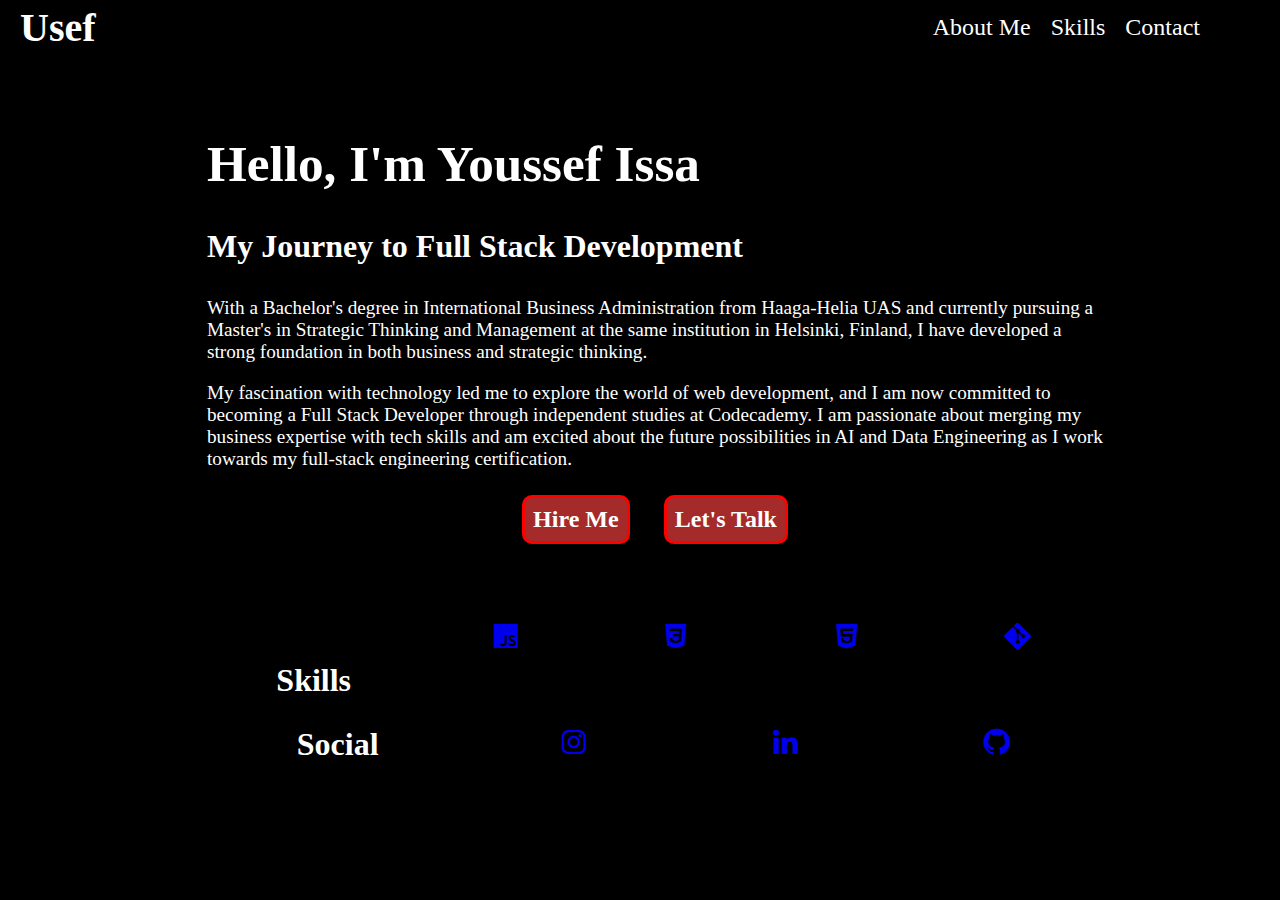
<file: index.html>
<!DOCTYPE html>
<html lang="en">
<head>
    <meta charset="UTF-8">
    <meta name="viewport" content="width=device-width, initial-scale=1.0">
    <link href="./NewStyle.css" rel="stylesheet"> 
    <title>Youssef Issa's Portfolio</title>
    <link href="https://unpkg.com/boxicons@2.1.4/css/boxicons.min.css" rel="stylesheet">
</head>
<body>
    <header class="header">
        <a href="#" class="logo">Usef</a>
        <nav class="navbar">
            <a href="#Ame">About Me</a>
            <a href="#skills">Skills</a>
            <a href="#contact">Contact</a>
        </nav>
        <div class="menu-toggle" id="mobile-menu">
            <i class="bx bx-menu"></i>
        </div>
    </header>
    <section class="home">
        <div class="home-content" id="Ame">
            <h1>Hello, I'm Youssef Issa</h1>
            <h3>My Journey to Full Stack Development</h3>
            <p>With a Bachelor's degree in International Business Administration from Haaga-Helia UAS and currently pursuing a Master's in Strategic Thinking and Management at the same institution in Helsinki, Finland, I have developed a strong foundation in both business and strategic thinking.</p>
            <p>My fascination with technology led me to explore the world of web development, and I am now committed to becoming a Full Stack Developer through independent studies at Codecademy. I am passionate about merging my business expertise with tech skills and am excited about the future possibilities in AI and Data Engineering as I work towards my full-stack engineering certification.</p>
            <div class="btn-box">
                <a href="./hireme.html">Hire Me</a>
                <a href="./letstalk.html">Let's Talk</a>
            </div>
        </div>
        <div class="home-skills" id="skills">
            <h4>Skills</h4>
            <a href="#"><i class="bx bxl-javascript"></i></a>
            <a href="#"><i class="bx bxl-css3"></i></a>
            <a href="#"><i class="bx bxl-html5"></i></a>
            <a href="#"><i class="bx bxl-git"></i></a>
        </div>
        <div class="home-contact" id="contact">
            <h4>Social</h4>
            <a href="https://www.instagram.com/youssef_3issa?igsh=Y3R4aGhub29mNHp4&utm_source=qr"><i class="bx bxl-instagram"></i></a>
            <a href="https://www.linkedin.com/in/youssef-issa2001"><i class="bx bxl-linkedin"></i></a>
            <a href="https://github.com/Usif2001"><i class="bx bxl-github"></i></a>
        </div>
    </section>
    <script src="./script.js"></script>
</body>
</html>
</file>
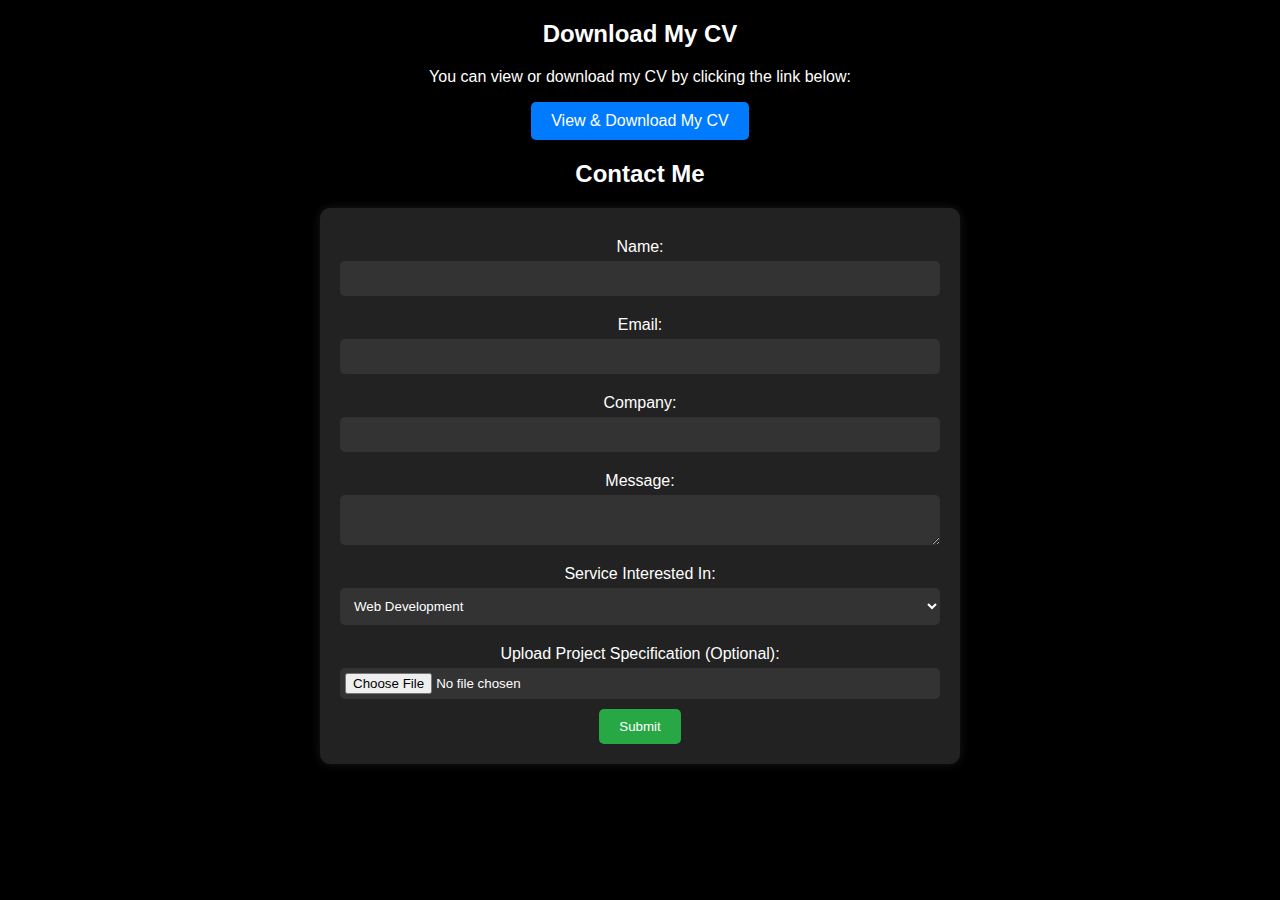
<file: hireme.html>
<html lang='eng'>
    <head>
        <meta charset="UTF-8">
        <meta name="viewport" content='width=device-width  initial-scale=1.0'>
        <link href="./hireme.css" rel="stylesheet"> 
        <title>Youssef Issa's Portfolio</title>
        <link href='https://unpkg.com/boxicons@2.1.4/css/boxicons.min.css' rel='stylesheet'>
    </head>
    <body>
        <h2>Download My CV</h2>
        <p>You can view or download my CV by clicking the link below:</p>
        <a href="https://drive.google.com/file/d/1sxZlmzVwnHv1cV4KIQACEn4d1CKGVPDW/view?usp=sharing" target="_blank" download>View & Download My CV</a>
        <section id="contact">
            <h2>Contact Me</h2>
            <form action="submit_form.php" method="post">
                <label for="name">Name:</label>
                <input type="text" id="name" name="name" required>
                <label for="email">Email:</label>
                <input type="email" id="email" name="email" required>
                <label for="company">Company:</label>
                <input type="text" id="company" name="company">
                <label for="message">Message:</label>
                <textarea id="message" name="message" required></textarea>
                <label for="service">Service Interested In:</label>
                <select id="service" name="service">
                    <option value="web-development">Web Development</option>
                    <option value="graphic-design">Sales and marketing</option>
                    <option value="consulting">Market researching</option>
                    <option value="management">Management</option>
                </select>
                <label for="file">Upload Project Specification (Optional):</label>
                <input type="file" id="file" name="file">
                <button type="submit">Submit</button>
            </form>
        </section>
        <script src="./hireme.js"></script>
    </body>
</file>
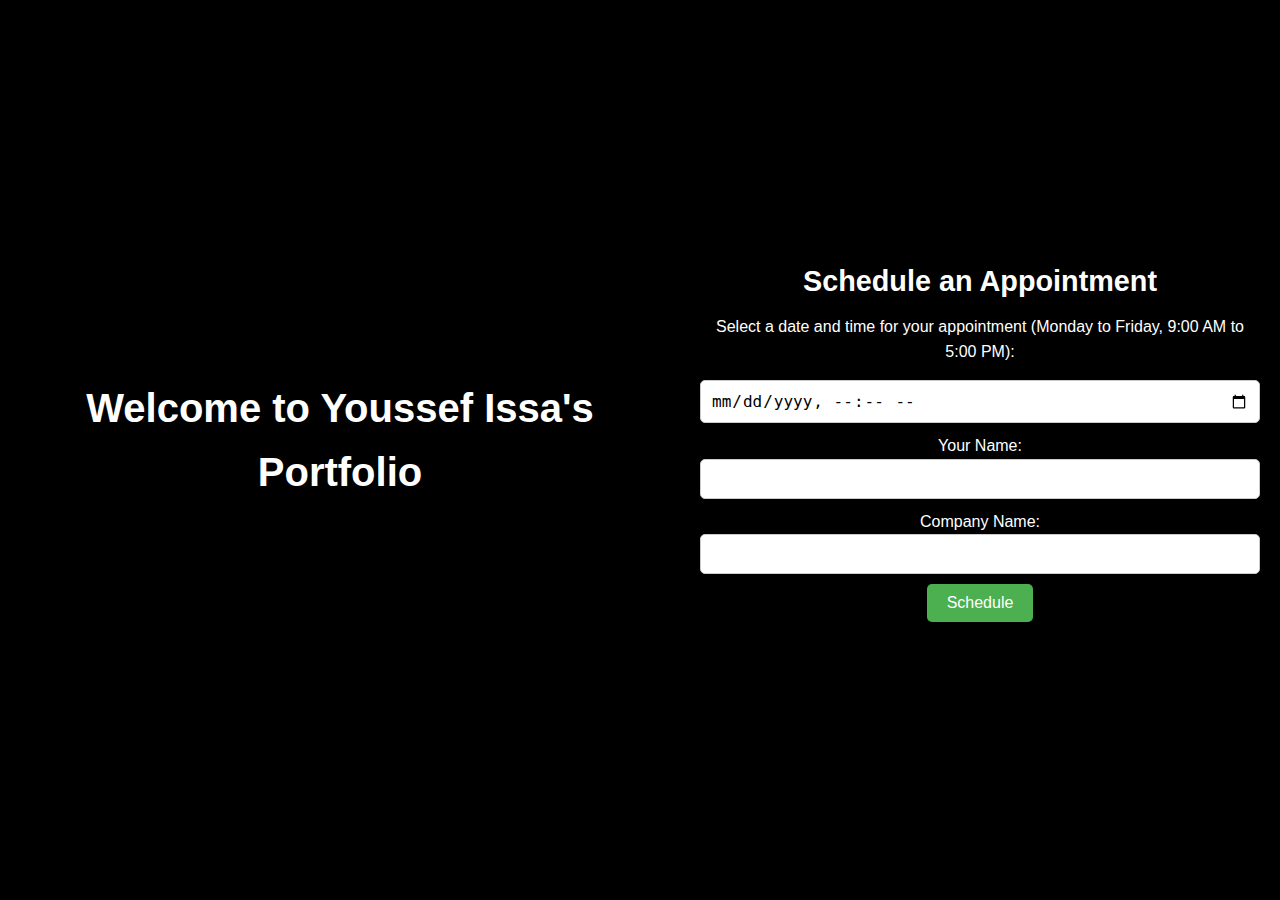
<file: letstalk.html>
<!DOCTYPE html>
<html lang="en">
<head>
    <meta charset="UTF-8">
    <meta name="viewport" content="width=device-width, initial-scale=1.0">
    <title>Let's Talk - Youssef Issa's Portfolio</title>
    <link rel="stylesheet" href="letstalk.css">
    <script src="letstalk.js" defer></script>
</head>
<body>
    <header>
        <h1>Welcome to Youssef Issa's Portfolio</h1>
    </header>
    
    <main>
        <div class="calendar">
            <h2>Schedule an Appointment</h2>
            <p>Select a date and time for your appointment (Monday to Friday, 9:00 AM to 5:00 PM):</p>
            <input type="datetime-local" id="appointmentDateTime" name="appointmentDateTime" min="" max="" required>
            <label for="name">Your Name:</label>
            <input type="text" id="name" name="name" required>
            <label for="company">Company Name:</label>
            <input type="text" id="company" name="company">
            <button id="scheduleButton">Schedule</button>
        </div>
    </main>
</body>
</html>
</file>
<file: NewStyle.css>
html {
    font-size: 16px;
    color: white;
}
body {
    background-color: black;
    display: flex;
    flex-direction: column;
    margin: 0;
}

.header {
    display: flex;
    justify-content: space-between;
    align-items: center;
    background-color: black;
    width: 100%;
    height: 55px;
    position: fixed;
    top: 0;
    z-index: 1000;
    padding: 0 20px;
}

.header .logo {
    font-size: 2.5rem;
    font-weight: bold;
    color: white;
}

.header .navbar {
    display: flex;
    justify-content: space-between;
    font-size: 1.5rem;
    margin-right: 100px;
    
}

.header .navbar a {
    color: white;
    margin-left: 20px;
}

.header .menu-toggle {
    display: none;
    font-size: 2rem;
    color: white;
    cursor: pointer;
}

a { 
    text-decoration: none;
}

.home {
    display: flex;
    flex-direction: column;
    justify-content: space-around;
    padding-top: 100px;
    padding-left: 30px;
    width: 70%;
    max-width: 1200px;
    margin: 0 auto;
}

.home-content h1 {
    font-size: 3.2rem;
}

.home-content h3 {
    font-size: 2rem;
}

.home-content p {
    font-size: 1.2rem;
}

.btn-box {
    display: flex;
    justify-content: space-around;
    align-items: center;
    width: 300px;
    height: 50px;
    margin: 25px auto;
}

.btn-box a {
    font-size: 1.5rem;
    font-weight: 700;
    color: white;
    text-decoration: none;
    display: flex;
    align-items: center;
    border: 3px solid red;
    border-radius: 10px;
    padding: 8px;
    background-color: brown;
}

.home-skills {
    display: flex;
    justify-content: space-around;
    
    
    height: 50px;
    margin: 50px 0;
    width: 100%;
    max-height: 50px;
    flex-direction: row;
    margin-bottom: 50px;
}


.home-skills h4 {
    font-size: 2rem;
}

.home-skills a {
    font-size: 2rem;
}
    

.home-contact {
    display: flex;
    justify-content: space-around;
    align-items: center;
    height: 50px;
    margin-bottom: 50px;
    width: 100%;
    
}

.home-contact h4, .home-contact a {
    font-size: 2rem;
}

/* Responsive Styles */
@media (max-width: 768px) {
    .header .navbar {
        display: none;
        flex-direction: column;
        width: 100%;
        text-align: center;
        background-color: black;
        
    }

    .header .navbar.active {
        display: flex;
        
    }

    .header .menu-toggle {
        display: block;
        margin-right: 20px;
    }

    .home-content h1 {
        font-size: 2.5rem;
    }

    .home-content h3 {
        font-size: 1.5rem;
    }

    .home-content p {
        font-size: 1rem;
    }

    .btn-box {
        flex-direction: row;
        height: auto;
        width: 100%;
        
    }
    .btn-box a {
        margin: 15px;
    }

    .home-skills, .home-contact {
        flex-direction: row;
        width: 100%;
        align-items: center;
    }

    .home-skills h4, .home-contact h4 {
        width: 100%;
        text-align: center;
    }

    .home-skills a, .home-contact a {
        display: inline-block;
        margin: 5px;
        text-align: center;
    }
}
</file>
<file: hireme.css>
/* General styles */
body {
    background-color: black;
    color: white;
    font-family: Arial, sans-serif;
    margin: 0;
    padding: 0;
}

h2 {
    text-align: center;
    margin-top: 20px;
}

p {
    text-align: center;
}

/* CV download link */
a {
    display: block;
    width: fit-content;
    margin: 0 auto;
    padding: 10px 20px;
    background-color: #007BFF;
    color: white;
    text-decoration: none;
    border-radius: 5px;
    transition: background-color 0.3s;
}

a:hover {
    background-color: #0056b3;
}

/* Form styles */
form {
    display: flex;
    flex-direction: column;
    align-items: center;
    padding: 20px;
    margin: 20px auto;
    width: 80%;
    max-width: 600px;
    background-color: #222;
    border-radius: 10px;
    box-shadow: 0 0 10px rgba(255, 255, 255, 0.1);
}

label {
    margin: 10px 0 5px;
}

input, textarea, select {
    width: 100%;
    padding: 10px;
    margin-bottom: 10px;
    border: none;
    border-radius: 5px;
    background-color: #333;
    color: white;
}

input[type="file"] {
    padding: 5px;
}

button {
    padding: 10px 20px;
    background-color: #28a745;
    color: white;
    border: none;
    border-radius: 5px;
    cursor: pointer;
    transition: background-color 0.3s;
}

button:hover {
    background-color: #218838;
}
</file>
<file: letstalk.css>
* {
    margin: 0;
    padding: 0;
    box-sizing: border-box;
}

body {
    font-family: Arial, sans-serif;
    background-color: black;
    color: white;
    line-height: 1.6;
    display: flex;
    justify-content: center;
    align-items: center;
    height: 100vh;
}


header {
    text-align: center;
    margin-bottom: 20px;
}

header h1 {
    font-size: 2.5rem;
}


main {
    background-color: rgba(0, 0, 0, 0.8);
    padding: 20px;
    border-radius: 10px;
    width: 80%;
    max-width: 600px;
    text-align: center;
}


.calendar {
    margin-bottom: 20px;
}

.calendar h2 {
    font-size: 1.8rem;
    margin-bottom: 10px;
}

.calendar p {
    font-size: 1rem;
    margin-bottom: 15px;
}

.calendar input[type="datetime-local"],
.calendar input[type="text"] {
    width: 100%;
    padding: 10px;
    margin-bottom: 10px;
    border: 1px solid #ccc;
    border-radius: 5px;
    font-size: 1rem;
}

.calendar button {
    padding: 10px 20px;
    background-color: #4CAF50;
    color: white;
    border: none;
    border-radius: 5px;
    cursor: pointer;
    font-size: 1rem;
    transition: background-color 0.3s ease;
}

.calendar button:hover {
    background-color: #45a049;
}


@media (max-width: 768px) {
    main {
        width: 90%;
    }
}
</file>
